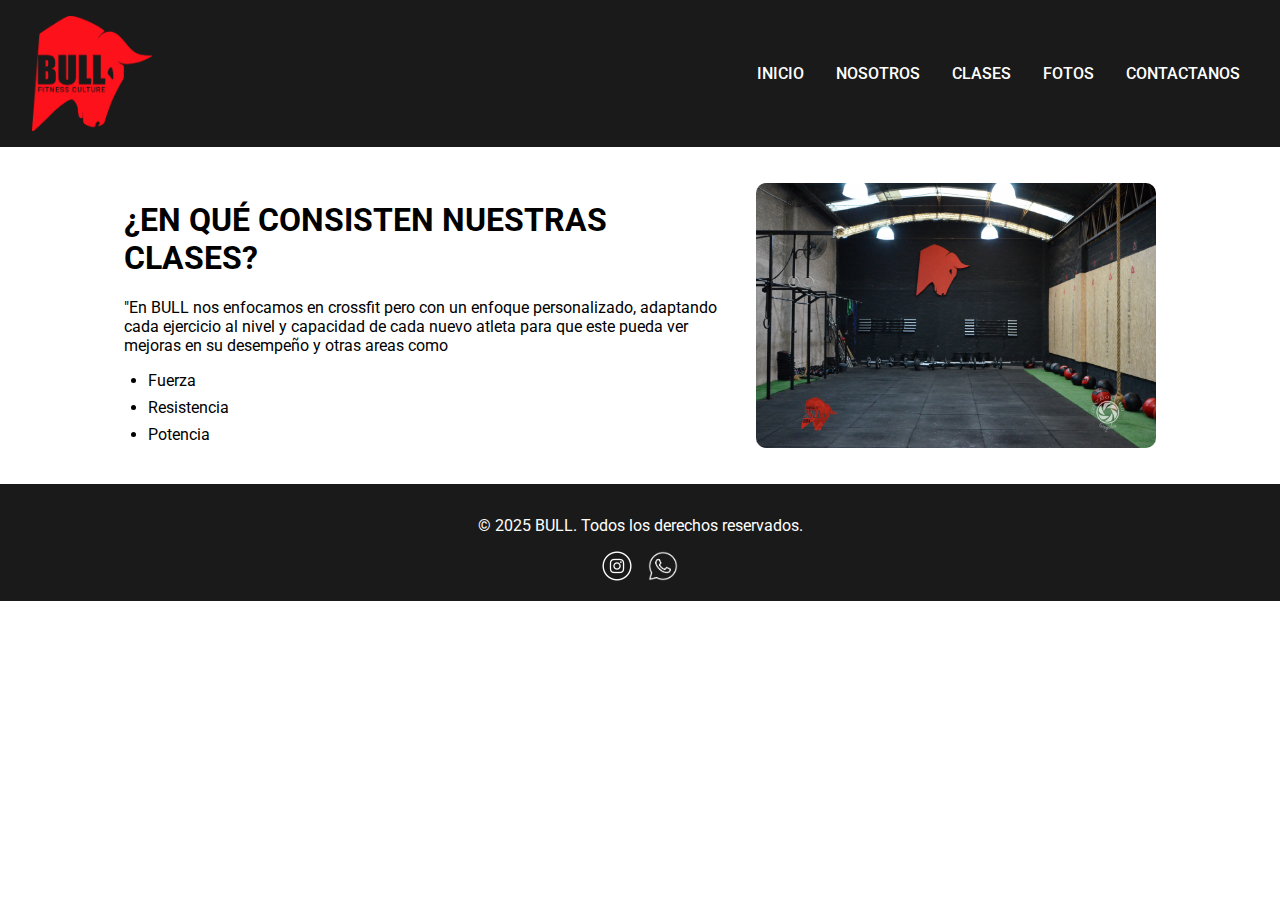
<file: clases.html>
<!DOCTYPE html>
<html lang="es">
<head>
    <meta charset="UTF-8">
    <meta name="viewport" content="width=device-width, initial-scale=1.0">
    <link rel="stylesheet" href="css/estilos.css">
    <title>CLASES</title>
    <link rel="preconnect" href="https://fonts.googleapis.com">
<link rel="preconnect" href="https://fonts.gstatic.com" crossorigin>
<link href="https://fonts.googleapis.com/css2?family=Roboto:ital,wght@0,100..900;1,100..900&display=swap" rel="stylesheet">
</head>
<body>

  <header class="Headerbackground"> 
    <div class="contenedorheader"> 
    <img class="LogoBull" src="img/Bull-logo head with letters (corregido).png" alt="Imagen de cabecera" >
    
          <nav>
      <ul>
        <li><a href="index.html">INICIO</a></li>
        <li><a href="sobre-nosotros.html">NOSOTROS</a></li>
        <li><a href="clases.html">CLASES</a></li>
        <li><a href="fotos.html">FOTOS</a></li>
        <li><a href="contacto.html">CONTACTANOS</a></li>
      </ul>
    </nav>
  </div> 
    </header>
  

<div class="contenedor-clases">
    <div class="bloque-contenido">
      <h1>¿EN QUÉ CONSISTEN NUESTRAS CLASES?</h1>
      <p>"En BULL nos enfocamos en crossfit pero con un enfoque personalizado, adaptando cada ejercicio al nivel y capacidad de cada nuevo atleta para que este pueda ver mejoras en su desempeño y otras areas como</p>
  
      <ul>
        <li>Fuerza</li>
        <li>Resistencia</li>
        <li>Potencia</li>
      </ul>
    </div>
  
    <img src="img/box.jpg" alt="Box CrossFit" class="imagen-clases">
  </div>

  <footer class="footer">
    <div class="footer-texto">
      <p>© 2025 BULL. Todos los derechos reservados.</p>
    </div>
  
    <div class="footer-logos">
     <a href="https://www.instagram.com/bullfitnessculture_garin/">
      <img src="img/Instagram_logopng.png" alt="Logo 1">
     </a>
      <img src="img/whatsapp.png" alt="Logo 2">
    </div>
  </footer>
</body>
</html>
</file>
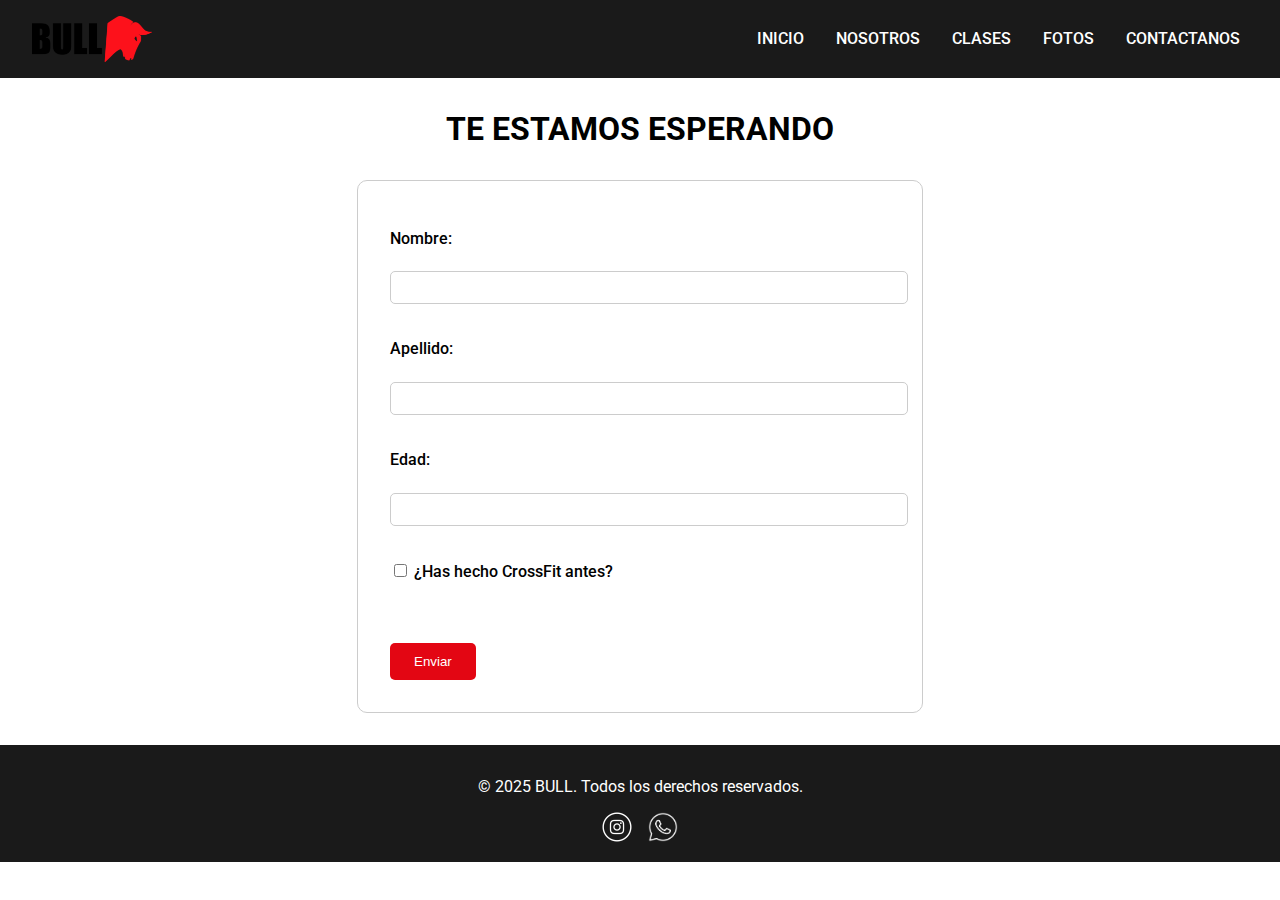
<file: contacto.html>
<!DOCTYPE html>
<html lang="es">
<head>
    <meta charset="UTF-8">
    <meta name="viewport" content="width=device-width, initial-scale=1.0">
 <link rel="stylesheet" href="css/estilos.css">
    <title>CONTACTANOS</title>
    <link rel="preconnect" href="https://fonts.googleapis.com">
<link rel="preconnect" href="https://fonts.gstatic.com" crossorigin>
<link href="https://fonts.googleapis.com/css2?family=Roboto:ital,wght@0,100..900;1,100..900&display=swap" rel="stylesheet">
</head>
<body>

  <header class="Headerbackground"> 
    <div class="contenedorheader"> 
    <img class="LogoBull" src="img/Bull-logo (corregido).png" alt="Imagen de cabecera" >
    
          <nav>
      <ul>
        <li><a href="index.html">INICIO</a></li>
        <li><a href="sobre-nosotros.html">NOSOTROS</a></li>
        <li><a href="clases.html">CLASES</a></li>
        <li><a href="fotos.html">FOTOS</a></li>
        <li><a href="contacto.html">CONTACTANOS</a></li>
      </ul>
    </nav>
  </div> 
    </header>

  

    <h1 class="titulo-galeria">TE ESTAMOS ESPERANDO</h1>

    <form action="#" method="post" class="formulario-contacto">
      <label for="nombre">Nombre:</label><br>
      <input type="text" id="nombre" name="nombre" required><br><br>
    
      <label for="apellido">Apellido:</label><br>
      <input type="text" id="apellido" name="apellido" required><br><br>
    
      <label for="edad">Edad:</label><br>
      <input type="number" id="edad" name="edad" min="0" required><br><br>
    
      <label>
        <input type="checkbox" id="crossfit" name="crossfit">
        ¿Has hecho CrossFit antes?
      </label><br><br>
    
      <button type="submit">Enviar</button>
    </form>
    

      <footer class="footer">
        <div class="footer-texto">
          <p>© 2025 BULL. Todos los derechos reservados.</p>
        </div>
      
        <div class="footer-logos">
         <a href="https://www.instagram.com/bullfitnessculture_garin/">
          <img src="img/Instagram_logopng.png" alt="Logo 1">
         </a>
          <img src="img/whatsapp.png" alt="Logo 2">
        </div>
      </footer> 
</body>
</html>
</file>
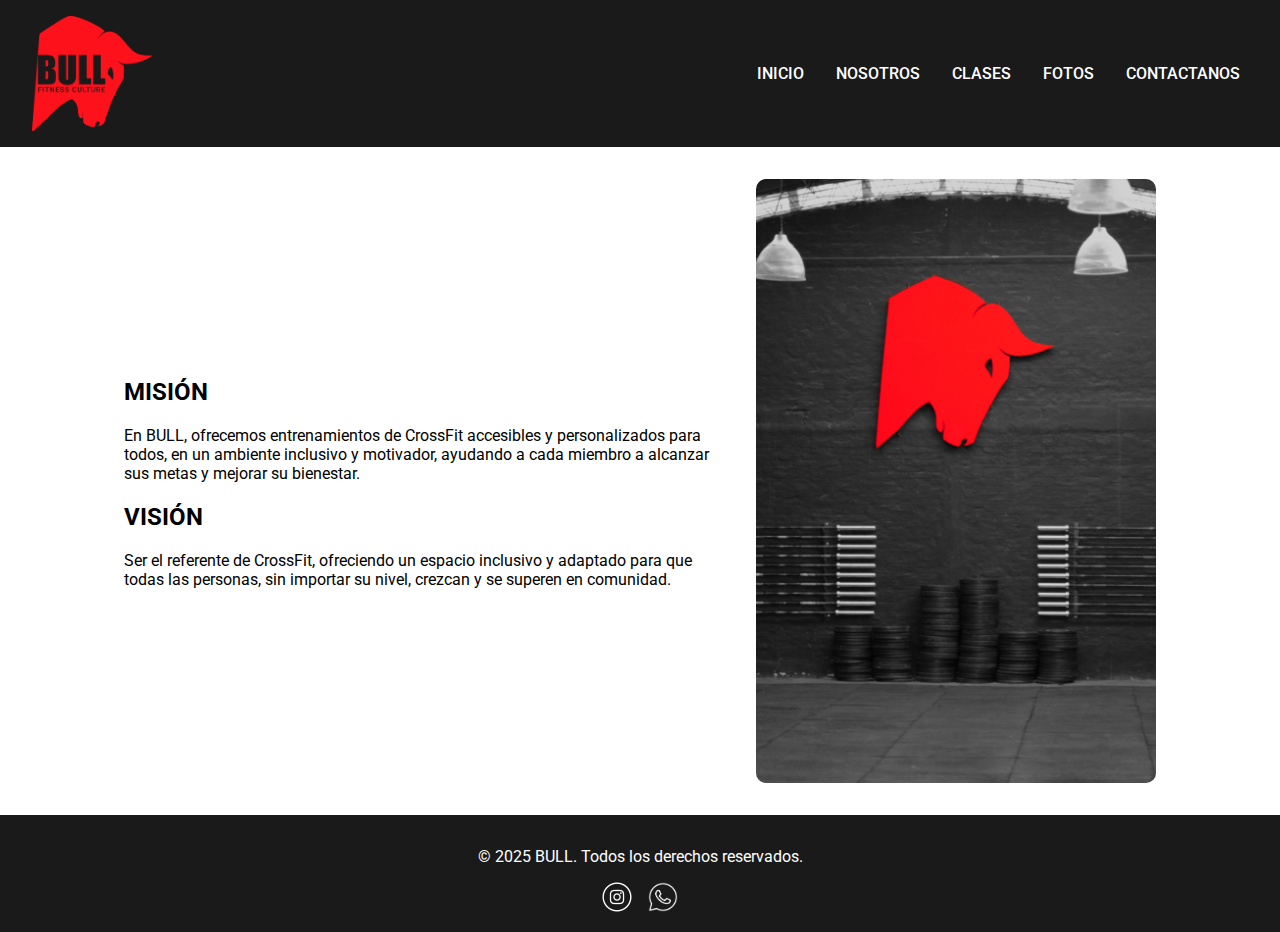
<file: sobre-nosotros.html>
<!DOCTYPE html>
<html lang="es">
<head>
    <meta charset="UTF-8">
    <meta name="viewport" content="width=device-width, initial-scale=1.0">
    <link rel="stylesheet" href="css/estilos.css">
    <title>NOSOTROS</title>
    <link rel="preconnect" href="https://fonts.googleapis.com">
<link rel="preconnect" href="https://fonts.gstatic.com" crossorigin>
<link href="https://fonts.googleapis.com/css2?family=Roboto:ital,wght@0,100..900;1,100..900&display=swap" rel="stylesheet">
</head>
</head>
<body>
    
  <header class="Headerbackground"> 
    <div class="contenedorheader"> 
    <img class="LogoBull" src="img/Bull-logo head with letters (corregido).png" alt="Imagen de cabecera" >
    
          <nav>
      <ul>
        <li><a href="index.html">INICIO</a></li>
        <li><a href="sobre-nosotros.html">NOSOTROS</a></li>
        <li><a href="clases.html">CLASES</a></li>
        <li><a href="fotos.html">FOTOS</a></li>
        <li><a href="contacto.html">CONTACTANOS</a></li>
      </ul>
    </nav>
  </div> 
    </header>

    <div class="contenedor-info">
        <div class="bloque-contenido">
          <h2>MISIÓN</h2>
          <p>En BULL, ofrecemos entrenamientos de CrossFit accesibles y personalizados para todos, en un ambiente inclusivo y motivador, ayudando a cada miembro a alcanzar sus metas y mejorar su bienestar.</p>
      
          <h2>VISIÓN</h2>
          <p>Ser el referente de CrossFit, ofreciendo un espacio inclusivo y adaptado para que todas las personas, sin importar su nivel, crezcan y se superen en comunidad.</p>
        </div>
      
        <img src="img/inauguracion-1000000.jpg" alt="Inauguración" class="imagen-info">
      </div>

      <footer class="footer">
        <div class="footer-texto">
          <p>© 2025 BULL. Todos los derechos reservados.</p>
        </div>
      
        <div class="footer-logos">
         <a href="https://www.instagram.com/bullfitnessculture_garin/">
          <img src="img/Instagram_logopng.png" alt="Logo 1">
         </a>
          <img src="img/whatsapp.png" alt="Logo 2">
        </div>
      </footer>
</body>
</html>
</file>
<file: css/estilos.css>
body {
  font-family: "Roboto", sans-serif;
  margin: 0;
  padding: 0;
  background-color: #fff;
  color: #000;
}

h1, h2, h3 {
  font-weight: 700;
}

ul {
  list-style: none;
  padding: 0;
  margin: 0;
}

a {
  text-decoration: none;
  color: #000;
}
a:hover {
  color: #e30613;
}

.Headerbackground {
  background-color: #1a1a1a;
  padding: 1rem 0;
  color: #fff;
}
.Headerbackground .contenedorheader {
  display: flex;
  justify-content: center;
  align-items: center;
  justify-content: space-between;
  padding: 0 2rem;
  flex-wrap: wrap;
}
.Headerbackground .contenedorheader .LogoBull {
  width: 120px;
  max-width: 100%;
  height: auto;
}
.Headerbackground .contenedorheader nav ul {
  display: flex;
  gap: 1rem;
}
.Headerbackground .contenedorheader nav ul li a {
  color: #fff;
  font-weight: 500;
  padding: 0.5rem;
}
.Headerbackground .contenedorheader nav ul li a:hover {
  border-bottom: 2px solid #e30613;
}

.contenedor-info,
.contenedor-clases {
  display: flex;
  justify-content: center;
  align-items: center;
  gap: 2rem;
  padding: 2rem;
  flex-wrap: wrap;
  text-align: left;
}
.contenedor-info .bloque-contenido,
.contenedor-clases .bloque-contenido {
  max-width: 600px;
}
.contenedor-info .bloque-contenido ul,
.contenedor-clases .bloque-contenido ul {
  padding-left: 1.5rem;
}
.contenedor-info .bloque-contenido ul li,
.contenedor-clases .bloque-contenido ul li {
  list-style: disc;
  margin-bottom: 0.5rem;
}
.contenedor-info .imagen-info,
.contenedor-info .imagen-clases,
.contenedor-clases .imagen-info,
.contenedor-clases .imagen-clases {
  width: 100%;
  max-width: 400px;
  height: auto;
  border-radius: 10px;
}

.titulo-galeria {
  text-align: center;
  font-size: 2rem;
  margin-top: 2rem;
}

.galeria {
  display: grid;
  grid-template-columns: repeat(auto-fit, minmax(250px, 1fr));
  gap: 1.5rem;
  padding: 2rem;
}
.galeria .item-galeria {
  text-align: center;
}
.galeria .item-galeria img {
  width: 100%;
  height: 200px;
  object-fit: cover;
  border-radius: 8px;
}
.galeria .item-galeria p {
  margin-top: 0.5rem;
}

.formulario-contacto {
  max-width: 500px;
  margin: 2rem auto;
  padding: 2rem;
  border: 1px solid #ccc;
  border-radius: 10px;
}
.formulario-contacto label {
  display: block;
  margin-top: 1rem;
  font-weight: 500;
}
.formulario-contacto input[type=text],
.formulario-contacto input[type=number] {
  width: 100%;
  padding: 0.5rem;
  margin-top: 0.3rem;
  border: 1px solid #ccc;
  border-radius: 5px;
}
.formulario-contacto button {
  margin-top: 1.5rem;
  padding: 0.7rem 1.5rem;
  background-color: #e30613;
  color: #fff;
  border: none;
  border-radius: 5px;
  cursor: pointer;
}
.formulario-contacto button:hover {
  background-color: #b1050f;
}

.footer {
  background-color: #1a1a1a;
  color: #fff;
  padding: 1rem;
  text-align: center;
}
.footer .footer-texto {
  margin-bottom: 1rem;
}
.botonhome {
  display: inline-block;
  padding: 0.8rem 1.5rem;
  background-color: #e30613;
  color: #fff;
  font-weight: bold;
  border: none;
  border-radius: 8px;
  text-align: center;
  transition: background-color 0.3s ease;
  margin-top: 1.5rem;
  cursor: pointer;
}

.botonhome:hover {
  background-color: #b1050f;
}

.footer .footer-logos {
  display: flex;
  justify-content: center;
  gap: 1rem;
}
.footer .footer-logos img {
  width: 30px;
  height: 30px;
}

/* === Ajustes específicos para el index (video + texto lado a lado) === */
.contenidohome {
  display: flex;
  justify-content: center;
  align-items: center;
  gap: 2rem;
  padding: 2rem;
  flex-wrap: wrap;
}
.contenedorintro {
  flex: 1 1 400px;
  max-width: 600px;
}
.contenedorvideo {
  flex: 1 1 400px;
  max-width: 600px;
}
.video-instagram {
  width: 100%;
  max-width: 100%;
  height: auto;
  border-radius: 10px;
}

/* === Media queries para mobile === */
@media (max-width: 768px) {
  .Headerbackground .contenedorheader {
    flex-direction: column;
    align-items: flex-start;
    padding: 1rem;
  }

  .Headerbackground nav ul {
    flex-direction: column;
    width: 100%;
    padding-top: 1rem;
  }

  .contenidohome,
  .contenedor-info,
  .contenedor-clases {
    flex-direction: column;
    text-align: center;
  }

  .contenedorintro,
  .contenedorvideo,
  .bloque-contenido,
  .imagen-info,
  .imagen-clases {
    max-width: 100%;
    width: 100%;
  }

  .video-instagram {
    width: 100%;
    height: auto;
  }

  .formulario-contacto {
    padding: 1rem;
    margin: 1rem;
  }

  .footer .footer-logos {
    flex-direction: column;
    gap: 0.5rem;
  }
}
/*# sourceMappingURL=estilos.css.map */
</file>
